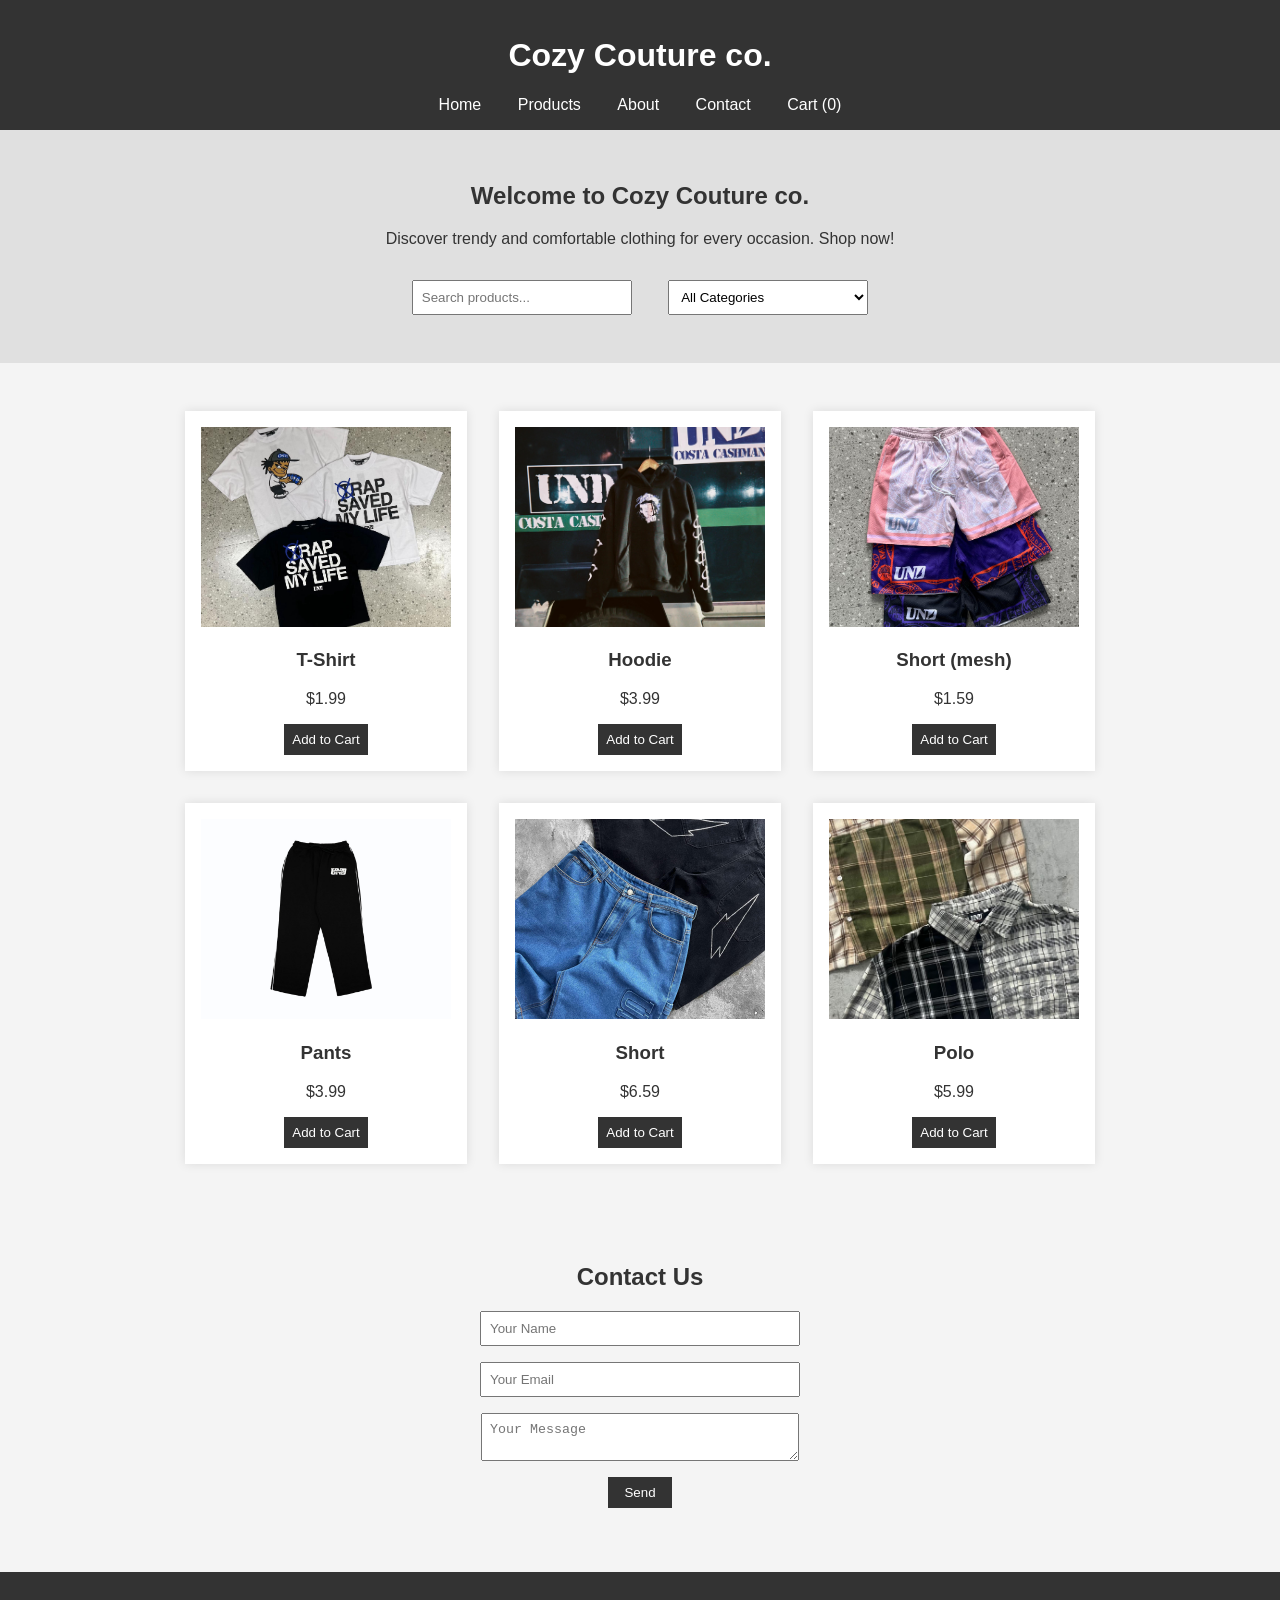
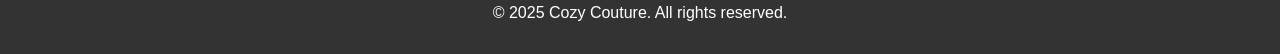
<file: index.html>
<!DOCTYPE html>
<html lang="en">
<head>
    <meta charset="UTF-8">
    <meta name="viewport" content="width=device-width, initial-scale=1.0">
    <title>Cozy Couture</title>
    <link rel="stylesheet" href="style.css">
</head>
<body>
    <header>
        <h1> Cozy Couture co.</h1>
        <nav id="nav-menu">
            <a href="#home">Home</a>
            <a href="#products">Products</a>
            <a href="about.html">About</a>
            <a href="#contact">Contact</a>
            <a href="#" id="cart-link">Cart (<span id="cart-count">0</span>)</a>
        </nav>
        <button id="menu-toggle" class="menu-toggle">☰</button>
    </header>

    <section id="home" class="hero">
        <h2>Welcome to Cozy Couture co.</h2>
        <p>Discover trendy and comfortable clothing for every occasion. Shop now!</p>
        <input type="text" id="search-bar" placeholder="Search products...">
        <select id="category-filter">
            <option value="all">All Categories</option>
            <option value="tops">Tops</option>
            <option value="bottoms">Bottoms</option>
            <option value="outerwear">Outerwear</option>
        </select>
    </section>

    <section id="products" class="products">
        <div class="product" data-name="Casual T-Shirt" data-price="19.99" data-category="tops">
            <img src="shirts.jpeg" alt="T-Shirt">
            <h3>T-Shirt</h3>
            <p>$1.99</p>
            <button class="add-to-cart">Add to Cart</button>
        </div>
        <div class="product" data-name="Graphic Hoodie" data-price="39.99" data-category="tops">
            <img src="hoodie.jpeg" alt="Hoodie">
            <h3> Hoodie</h3>
            <p>$3.99</p>
            <button class="add-to-cart">Add to Cart</button>
        </div>
        <div class="product" data-name="Short" data-price="49.99" data-category="bottoms">
            <img src="short.jpeg" alt="Short">
            <h3>Short (mesh)</h3>
            <p>$1.59</p>
            <button class="add-to-cart">Add to Cart</button>
        </div>
        <div class="product" data-name=" Pants" data-price="59.99" data-category="bottoms">
            <img src="K1.jpg" alt="Pants">
            <h3> Pants</h3>
            <p>$3.99</p>
            <button class="add-to-cart">Add to Cart</button>
        </div>
        <div class="product" data-name="Shorts" data-price="79.99" data-category="outerwear">
            <img src="jorts.jpeg" alt="Jorts">
            <h3>Short</h3>
            <p>$6.59</p>
            <button class="add-to-cart">Add to Cart</button>
        </div>
        <div class="product" data-name="Polo" data-price="99.99" data-category="outerwear">
            <img src="polo.jpeg" alt="Polo">
            <h3>Polo</h3>
            <p>$5.99</p>
            <button class="add-to-cart">Add to Cart</button>
        </div>
    </section>

    <div id="cart-modal" class="modal">
        <div class="modal-content">
            <span class="close">&times;</span>
            <h2>Your Cart</h2>
            <ul id="cart-items"></ul>
            <p>Total: $<span id="cart-total">0.00</span></p>
            <button id="checkout">Checkout</button>
        </div>
    </div>

    <section id="contact" class="contact-form">
        <h2>Contact Us</h2>
        <form id="contact-form">
            <input type="text" id="name" placeholder="Your Name" required>
            <input type="email" id="email" placeholder="Your Email" required>
            <textarea id="message" placeholder="Your Message" required></textarea>
            <button type="submit">Send</button>
        </form>
    </section>

    <footer>
        <p>&copy; 2025 Cozy Couture. All rights reserved.</p>
    </footer>

    <script src="script.js"></script>
</body>
</html>
</file>
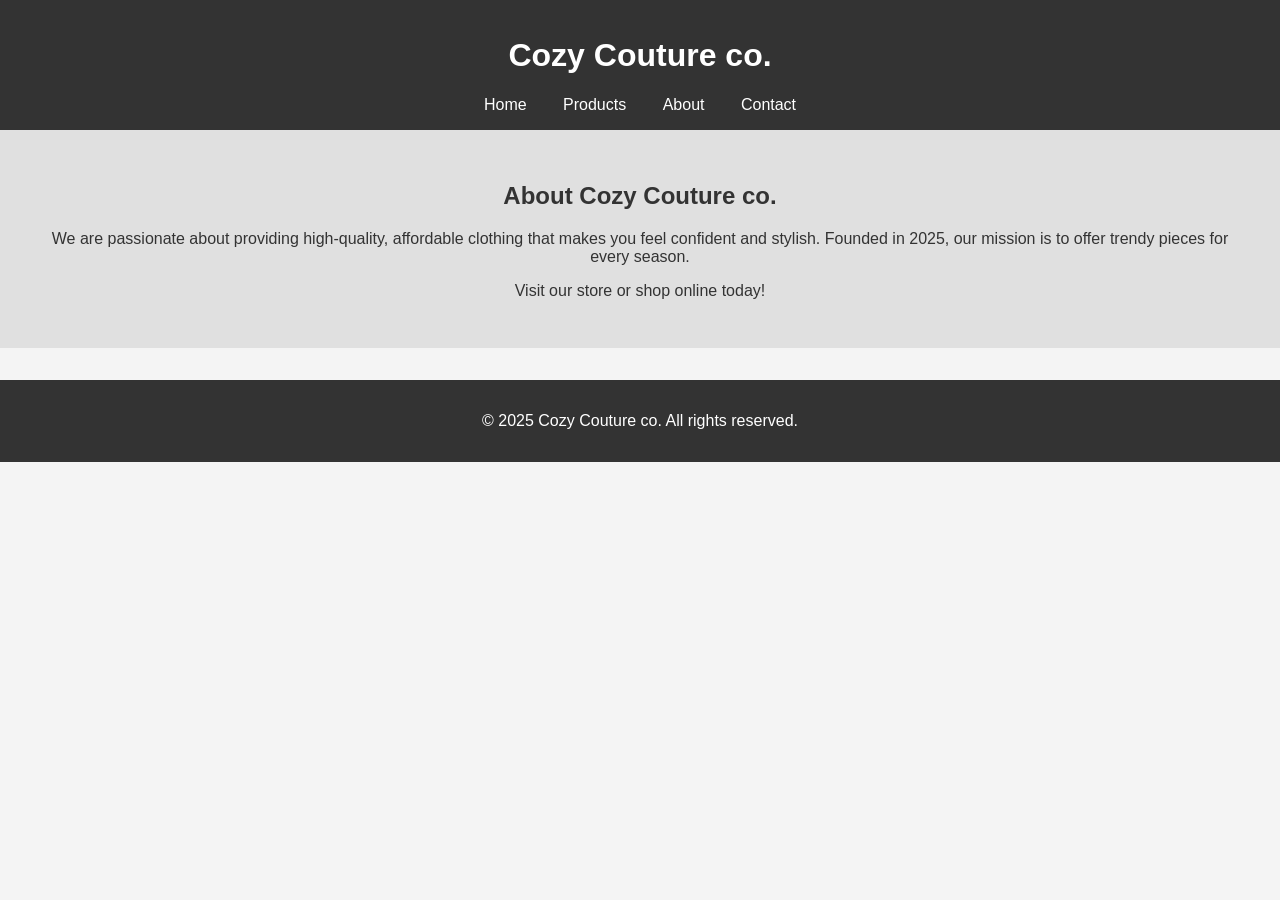
<file: about.html>
<!DOCTYPE html>
<html lang="en">
<head>
    <meta charset="UTF-8">
    <meta name="viewport" content="width=device-width, initial-scale=1.0">
    <title>About - Cozy Couture</title>
    <link rel="stylesheet" href="style.css">
</head>
<body>
    <header>
        <h1>Cozy Couture co.</h1>
        <nav id="nav-menu">
            <a href="index.html">Home</a>
            <a href="index.html#products">Products</a>
            <a href="#about">About</a>
            <a href="index.html#contact">Contact</a>
        </nav>
        <button id="menu-toggle" class="menu-toggle">☰</button>
    </header>

    <section id="about" class="hero">
        <h2>About Cozy Couture co.</h2>
        <p>We are passionate about providing high-quality, affordable clothing that makes you feel confident and stylish. Founded in 2025, our mission is to offer trendy pieces for every season.</p>
        <p>Visit our store or shop online today!</p>
    </section>

    <footer>
        <p>&copy; 2025 Cozy Couture co. All rights reserved.</p>
    </footer>

    <script src="script.js"></script>
</body>
</html>
</file>
<file: style.css>
/* Existing styles from before, plus additions */
body {
    font-family: Arial, sans-serif;
    margin: 0;
    padding: 0;
    background-color: #f4f4f4;
    color: #333;
}

header {
    background-color: #333;
    color: white;
    padding: 1rem;
    text-align: center;
    position: relative;
}

nav {
    margin-top: 1rem;
}

nav a {
    color: white;
    margin: 0 1rem;
    text-decoration: none;
    transition: color 0.3s;
}

nav a:hover {
    color: #ffcc00;
}

.menu-toggle {
    display: none;
    background: none;
    border: none;
    color: white;
    font-size: 1.5rem;
    cursor: pointer;
}

.hero {
    background-color: #e0e0e0;
    padding: 2rem;
    text-align: center;
}

#search-bar, #category-filter {
    margin: 1rem;
    padding: 0.5rem;
    width: 200px;
}

.products {
    display: flex;
    flex-wrap: wrap;
    justify-content: center;
    padding: 2rem;
}

.product {
    background: white;
    margin: 1rem;
    padding: 1rem;
    width: 250px;
    box-shadow: 0 0 10px rgba(0,0,0,0.1);
    text-align: center;
    transition: transform 0.3s, opacity 0.3s;
}

.product.hidden {
    display: none;
}

.product:hover {
    transform: scale(1.05);
}

.product img {
    width: 100%;
    height: 200px;
    object-fit: cover;
}

.add-to-cart {
    background-color: #333;
    color: white;
    border: none;
    padding: 0.5rem;
    cursor: pointer;
    transition: background 0.3s;
}

.add-to-cart:hover {
    background-color: #555;
}

.modal {
    display: none;
    position: fixed;
    z-index: 1;
    left: 0;
    top: 0;
    width: 100%;
    height: 100%;
    background-color: rgba(0,0,0,0.5);
}

.modal-content {
    background-color: white;
    margin: 15% auto;
    padding: 20px;
    border: 1px solid #888;
    width: 80%;
    max-width: 500px;
}

.close {
    color: #aaa;
    float: right;
    font-size: 28px;
    font-weight: bold;
    cursor: pointer;
}

.close:hover {
    color: black;
}

.contact-form {
    padding: 2rem;
    text-align: center;
}

.contact-form input, .contact-form textarea {
    display: block;
    margin: 1rem auto;
    padding: 0.5rem;
    width: 300px;
}

.contact-form button {
    background-color: #333;
    color: white;
    border: none;
    padding: 0.5rem 1rem;
    cursor: pointer;
}

footer {
    background-color: #333;
    color: white;
    text-align: center;
    padding: 1rem;
    margin-top: 2rem;
}

/* Responsive */
@media (max-width: 768px) {
    nav {
        display: none;
        flex-direction: column;
        position: absolute;
        top: 100%;
        left: 0;
        width: 100%;
        background-color: #333;
    }
    nav.show {
        display: flex;
    }
    .menu-toggle {
        display: block;
    }
    #search-bar, #category-filter {
        width: 80%;
    }
}
</file>
